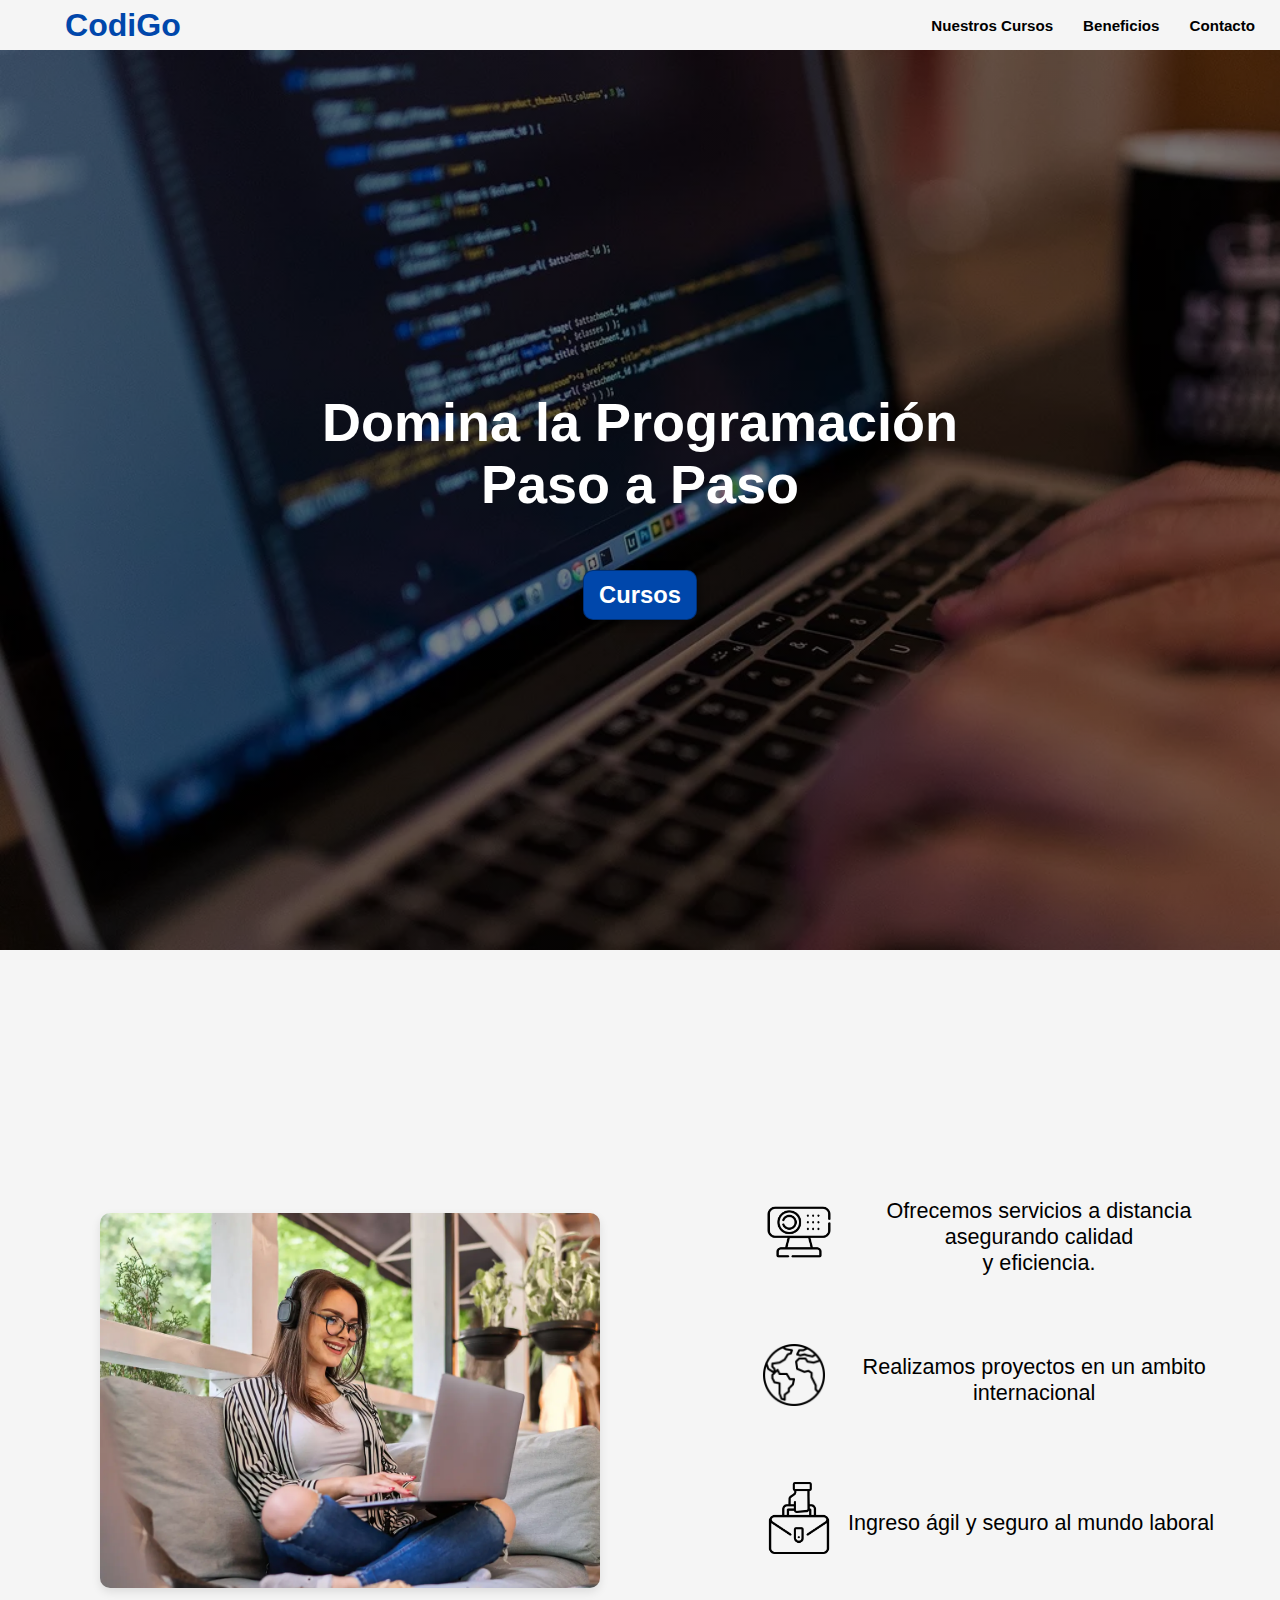
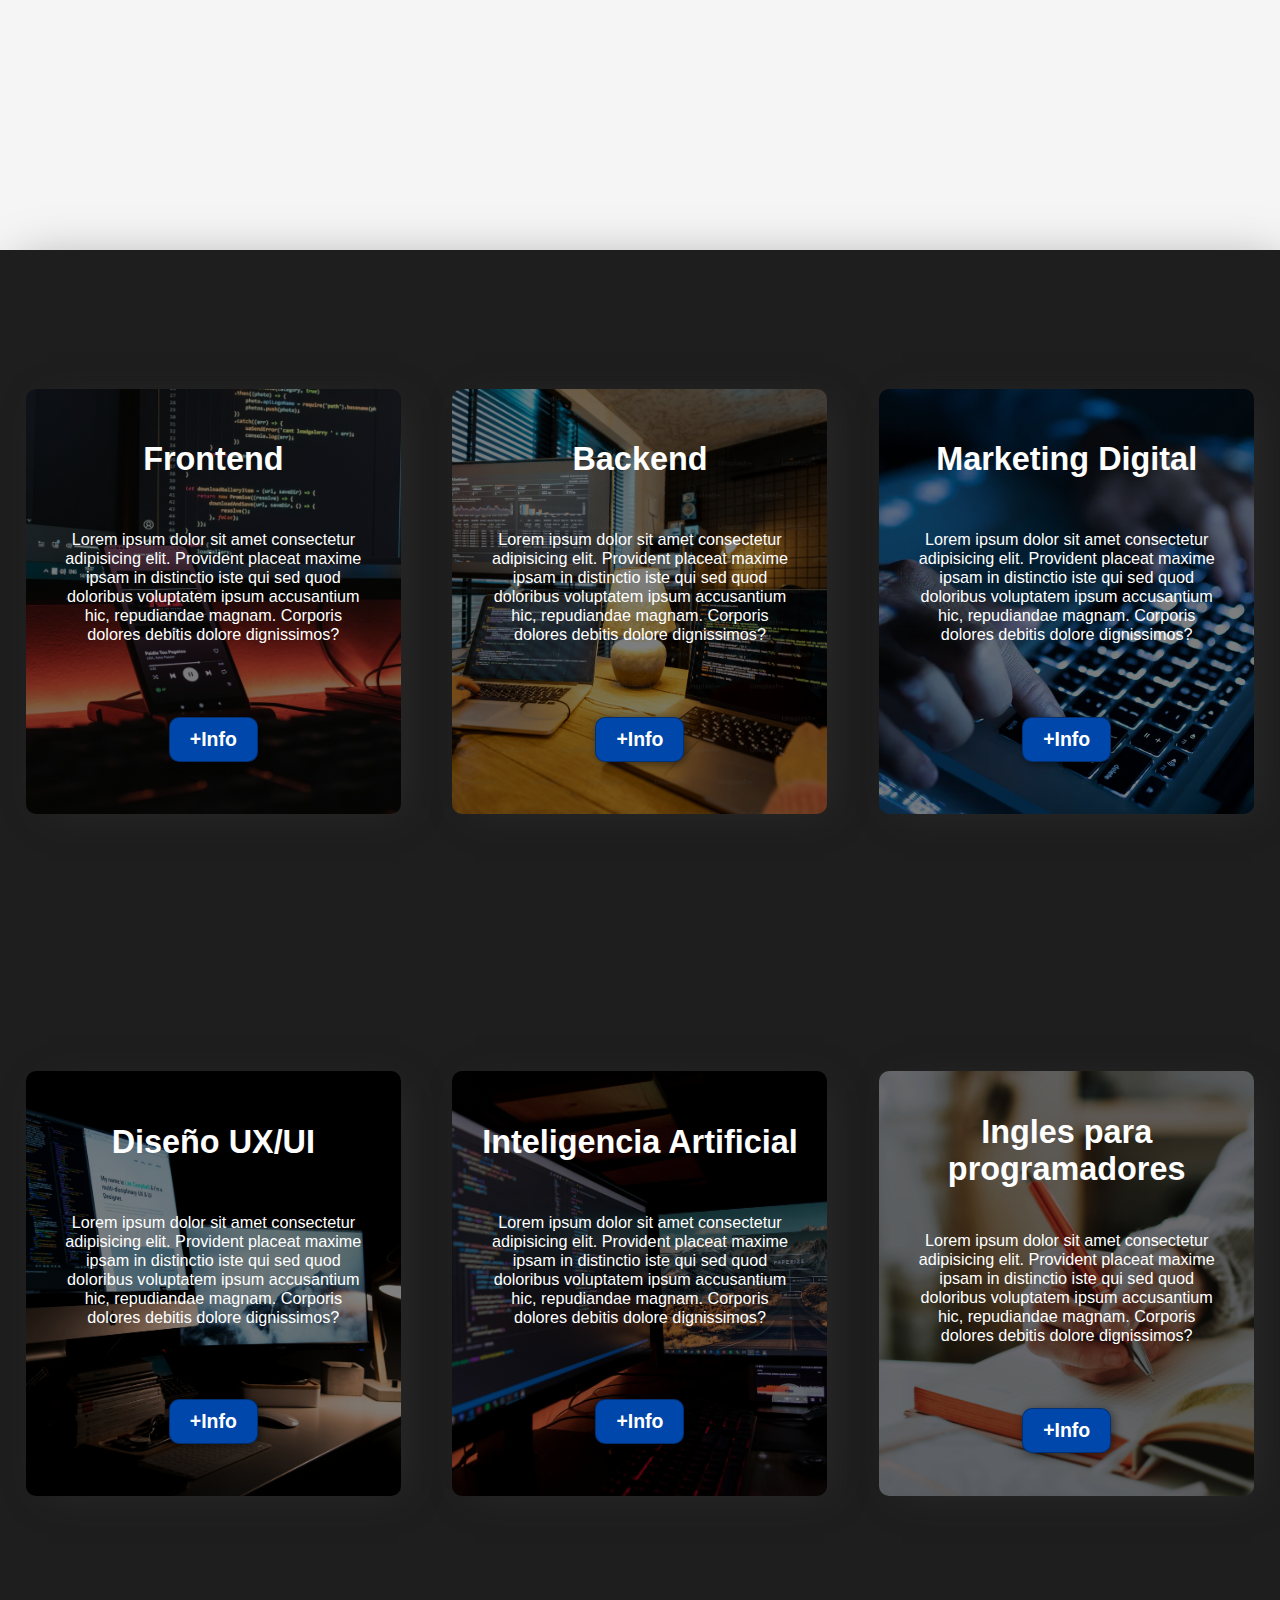
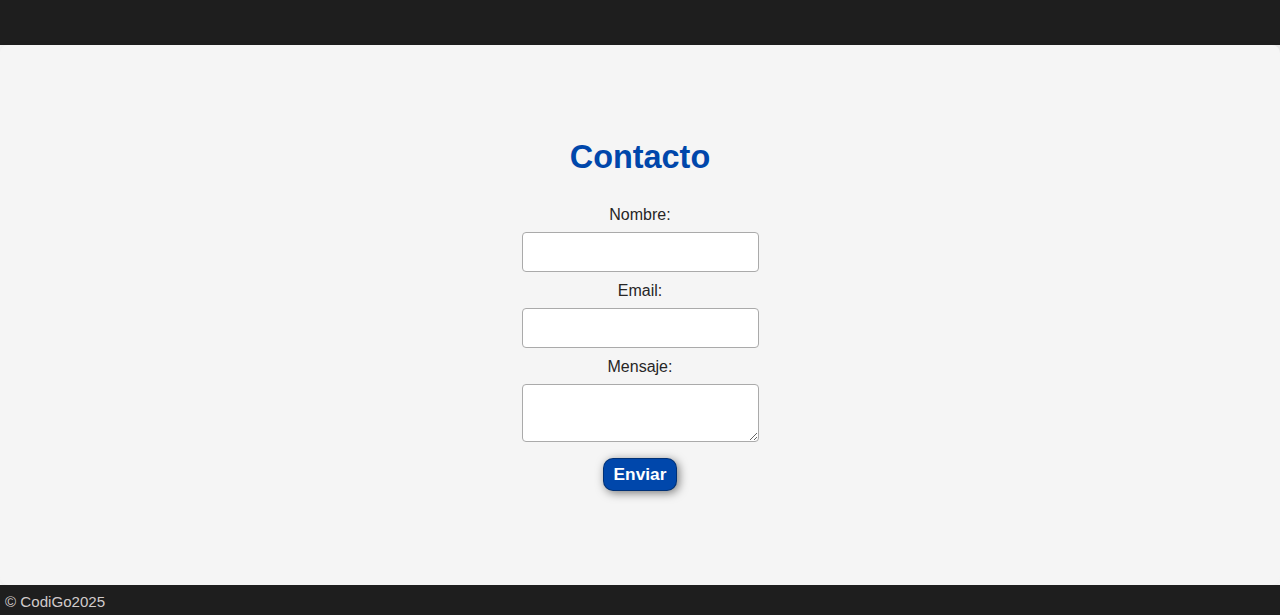
<file: index.html>
<!DOCTYPE html>
<html lang="en">
<head>
    <meta charset="UTF-8">
    <meta name="viewport" content="width=device-width, initial-scale=1.0">
    <link rel="stylesheet" href="css/styles.css">
    <title>CodiGo</title>
</head>
<body class="grid-container">
    
    <header class="header">
        <p class="logo">CodiGo</p>
    </header>

    <nav class="navbar">
        <a href="#cursos">Nuestros Cursos</a>
        <a href="#nosotros">Beneficios</a>
        <a href="#contacto">Contacto</a>
    </nav>

    <main class="main">
        <section class="hero" id="hero">
            <h1>Domina la Programación <br> Paso a Paso</h1>
            <a href="#cursos">
                <button>Cursos</button>
            </a>
        </section>

        <section class="nosotros" id="nosotros">

            <div class="imagen">
                <img src="images/Nosotrosimg.webp" alt="">
            </div>

            <div class="informacion">
                <div class="info">
                    <img src="images/camara-web.png" alt="">
                    <p>Ofrecemos servicios a distancia asegurando calidad <br>y eficiencia. </p>
                </div>
                <div class="info">
                    <img src="images/en-todo-el-mundo.png" alt="">
                    <p>Realizamos proyectos en un ambito internacional</p>
                </div>
                <div class="info">
                    <img src="images/maletin.png" alt="">
                    <p>Ingreso ágil y seguro al mundo laboral </p>
                </div>
            </div>
        </section>

        <section class="cursos" id="cursos">
            <div class="curso">
                <h2>Frontend</h2>
                <p>Lorem ipsum dolor sit amet consectetur adipisicing elit. Provident placeat maxime ipsam in distinctio iste qui sed quod doloribus voluptatem ipsum accusantium hic, repudiandae magnam. Corporis dolores debitis dolore dignissimos?</p>
                <a href="pages/frontend.html">
                    <button>+Info</button>
                </a>
            </div>
            <div class="curso">
                <h2>Backend</h2>
                <p>Lorem ipsum dolor sit amet consectetur adipisicing elit. Provident placeat maxime ipsam in distinctio iste qui sed quod doloribus voluptatem ipsum accusantium hic, repudiandae magnam. Corporis dolores debitis dolore dignissimos?</p>
                <a href="pages/backend.html">
                    <button>+Info</button>
                </a>
            </div>
            <div class="curso">
                <h2>Marketing Digital</h2>
                <p>Lorem ipsum dolor sit amet consectetur adipisicing elit. Provident placeat maxime ipsam in distinctio iste qui sed quod doloribus voluptatem ipsum accusantium hic, repudiandae magnam. Corporis dolores debitis dolore dignissimos?</p>
                <a href="pages/marketing.html">
                    <button>+Info</button>
                </a>
            </div>
            <div class="curso">
                <h2>Diseño UX/UI</h2>
                <p>Lorem ipsum dolor sit amet consectetur adipisicing elit. Provident placeat maxime ipsam in distinctio iste qui sed quod doloribus voluptatem ipsum accusantium hic, repudiandae magnam. Corporis dolores debitis dolore dignissimos?</p>
                <a href="pages/diseno.html">
                    <button>+Info</button>
                </a>
            </div>
            <div class="curso">
                <h2>Inteligencia Artificial</h2>
                <p>Lorem ipsum dolor sit amet consectetur adipisicing elit. Provident placeat maxime ipsam in distinctio iste qui sed quod doloribus voluptatem ipsum accusantium hic, repudiandae magnam. Corporis dolores debitis dolore dignissimos?</p>
                <a href="pages/artificial.html">
                    <button>+Info</button>
                </a>
            </div>
            <div class="curso">
                <h2>Ingles para programadores</h2>
                <p>Lorem ipsum dolor sit amet consectetur adipisicing elit. Provident placeat maxime ipsam in distinctio iste qui sed quod doloribus voluptatem ipsum accusantium hic, repudiandae magnam. Corporis dolores debitis dolore dignissimos?</p>
                <a href="pages/ingles.html">
                    <button>+Info</button>
                </a>
            </div>
        </section>

        <section class="contacto" id="contacto">
            <h2>Contacto</h2>
            <form action="/sumbit" method="post">
                <div class="campo">
                    <label for="name">Nombre:</label>
                    <input type="text" name="name" id="name">
                </div>
                <div class="campo">
                    <label for="email">Email:</label>
                    <input type="email" name="email" id="email">
                </div>
                <div class="campo">
                    <label for="asunto">Mensaje:</label>
                    <textarea name="asunto" id="asunto"></textarea>
                </div>
            </form>
            <button>Enviar</button>
        </section>
    </main>

    <footer class="footer">
        <p>&copy; CodiGo2025</p>
    </footer>
</body>
</html>
</file>
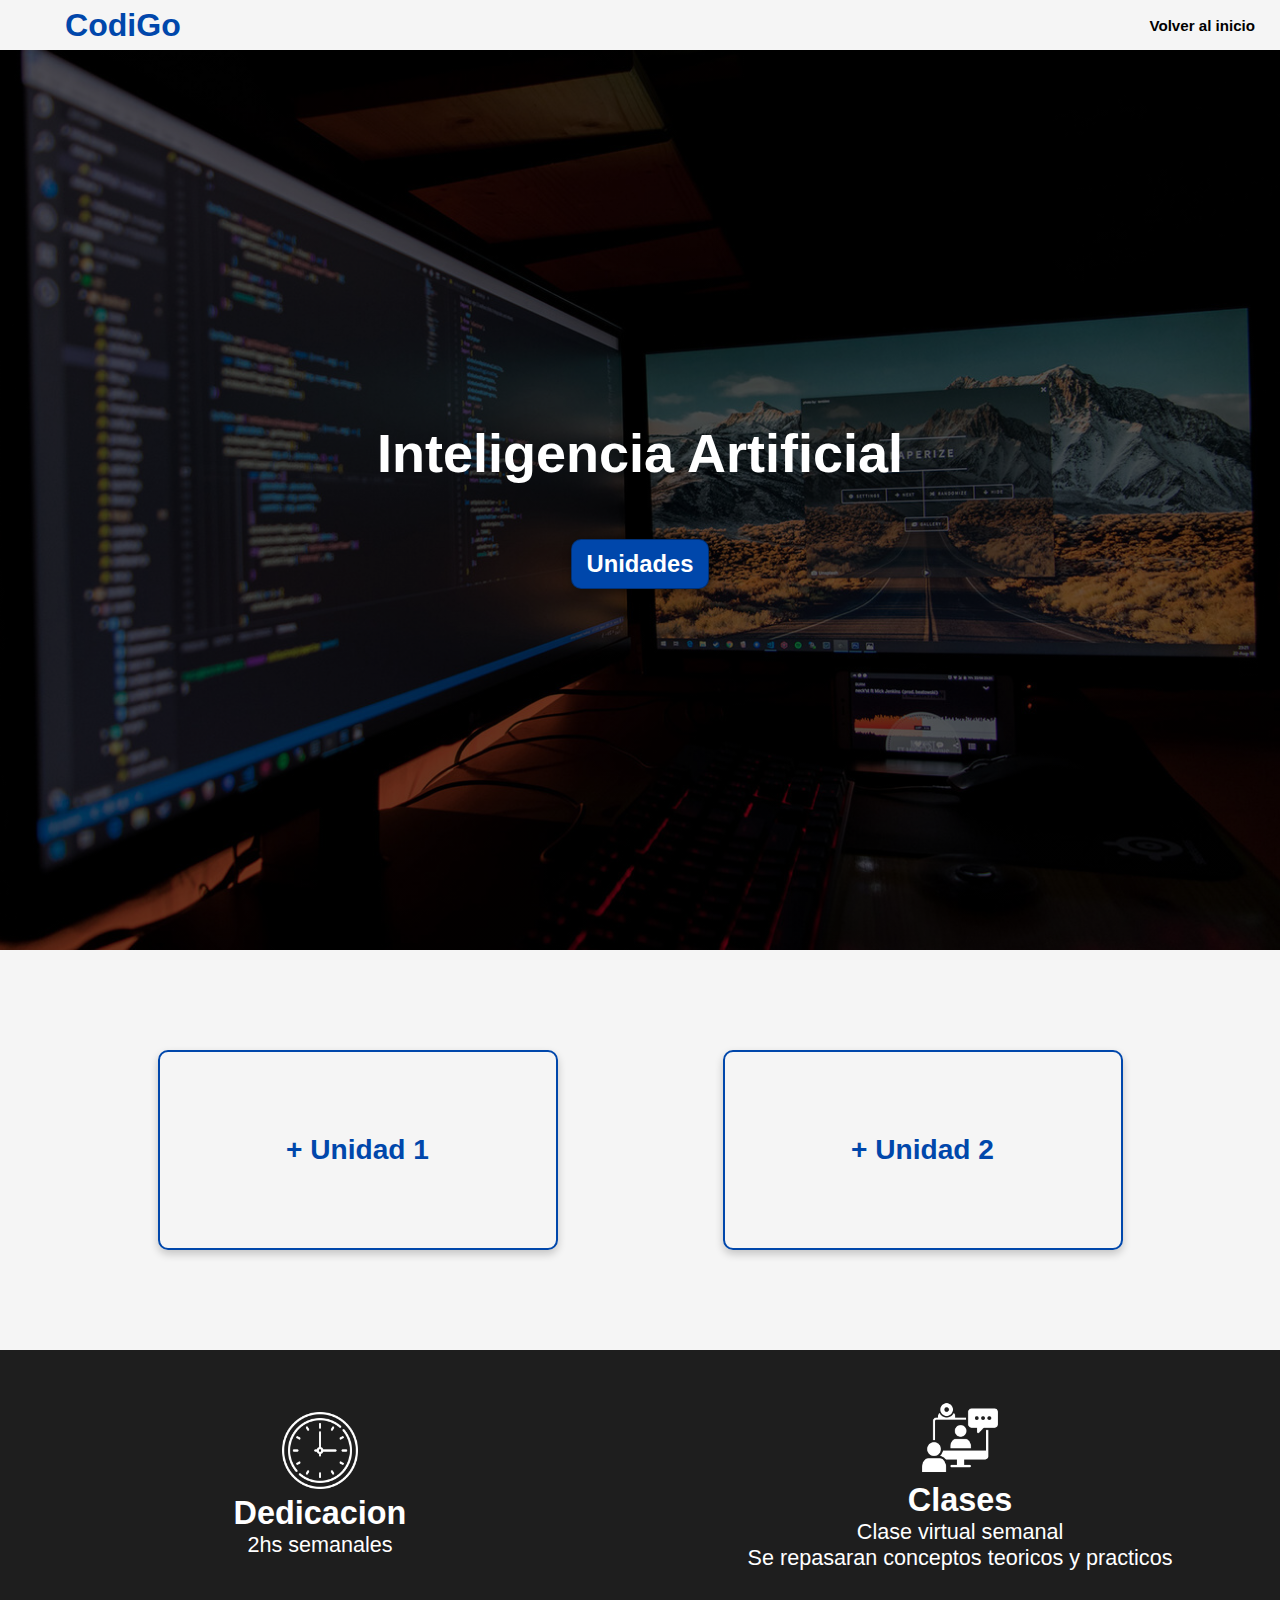
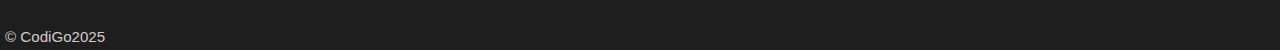
<file: pages/artificial.html>
<!DOCTYPE html>
<html lang="en">
<head>
    <meta charset="UTF-8">
    <meta name="viewport" content="width=device-width, initial-scale=1.0">
    <link rel="stylesheet" href="../css/styles.css">
    <title>CodiGo</title>
</head>
<body class="grid-container">
    <header class="header">
        <p class="logo">CodiGo</p>
    </header>

    <nav class="navbar">
        <a href="../index.html">Volver al inicio</a>
    </nav>

    <main class="main">
        <section class="hero" id="hero" style="background-image: linear-gradient(0deg, rgba(0, 0, 0, 0.6), rgba(0, 0, 0, 0.6)), url(../images/img5.jpg); background-position: right;">
            <h1>Inteligencia Artificial </h1>
            <a href="#unidades">
                <button>Unidades</button>
            </a>
        </section>

        <section class="unidades" id="unidades">
            <div class="unidad">
                <p>+ Unidad 1</p>
            </div>
            <div class="unidad">
                <p>+ Unidad 2</p>
            </div>
        </section>   

        <section class="informacion-materia">
            <div class="info-materia">
                <img src="../images/reloj-circular-unidades.png" alt="">
                <h2>Dedicacion</h2>
                <p>2hs semanales</p>
            </div>

            <div class="info-materia">
                <img src="../images/videollamada-unidades.png" alt="">
                <h2>Clases</h2>
                <p>Clase virtual semanal <br> Se repasaran conceptos teoricos y practicos</p>
            </div>
        </section>
    </main>

    <footer class="footer">
        <p>&copy; CodiGo2025</p>
    </footer>
</body>
</html>
</file>
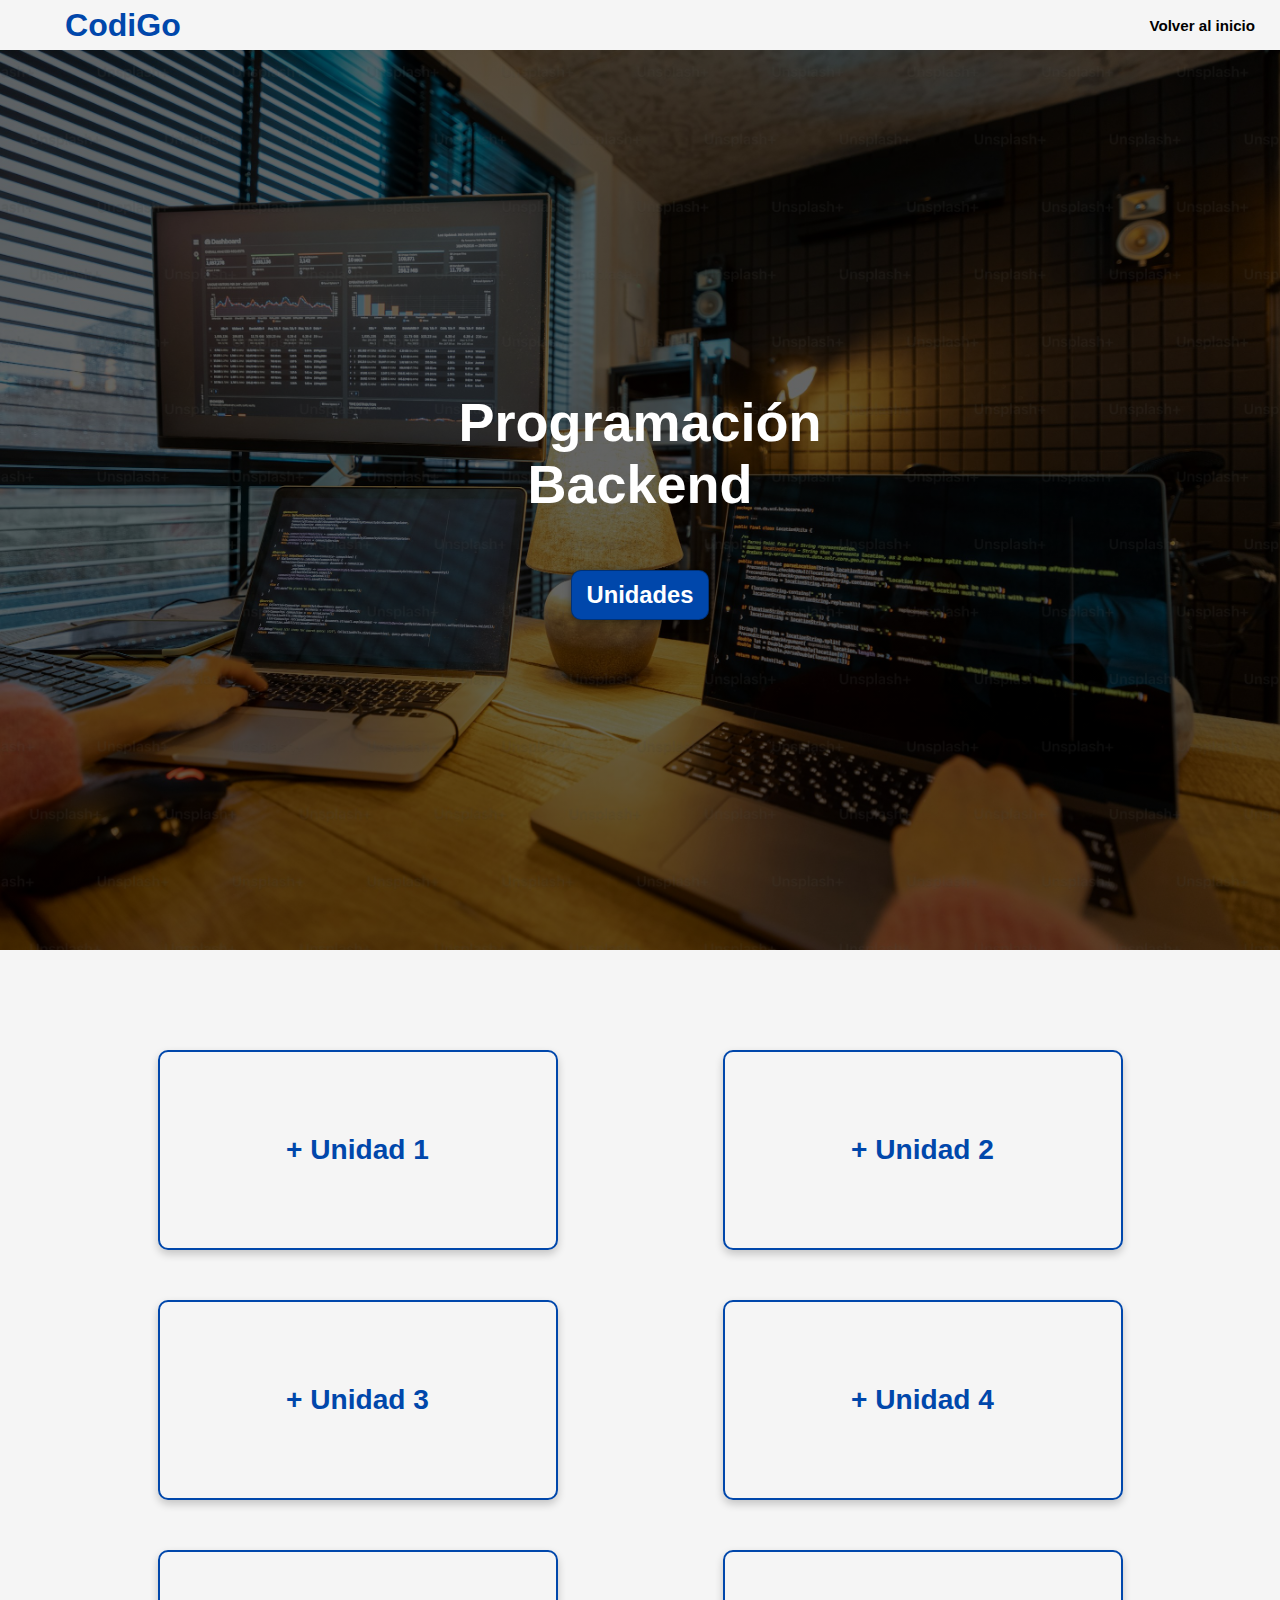
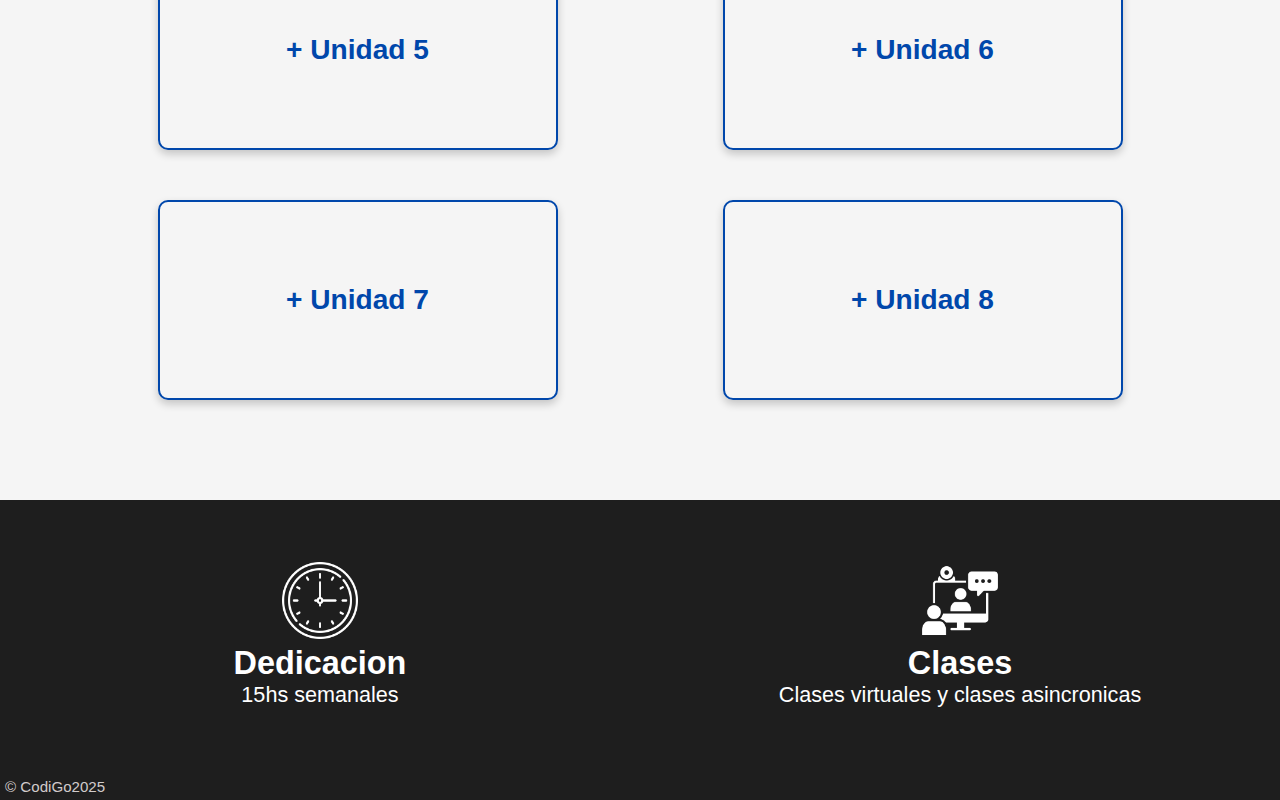
<file: pages/backend.html>
<!DOCTYPE html>
<html lang="en">
<head>
    <meta charset="UTF-8">
    <meta name="viewport" content="width=device-width, initial-scale=1.0">
    <link rel="stylesheet" href="../css/styles.css">
    <title>CodiGo</title>
</head>
<body class="grid-container">
    <header class="header">
        <p class="logo">CodiGo</p>
    </header>

    <nav class="navbar">
        <a href="../index.html">Volver al inicio</a>
    </nav>

    <main class="main">
        <section class="hero" id="hero" style="background-image: linear-gradient(0deg, rgba(0, 0, 0, 0.6), rgba(0, 0, 0, 0.6)), url(../images/premium_photo-1663040543387-cb7c78c4f012.jpg); background-position: right;">
            <h1>Programación <br> Backend</h1>
            <a href="#unidades">
                <button>Unidades</button>
            </a>
        </section>

        <section class="unidades" id="unidades">
            <div class="unidad">
                <p>+ Unidad 1</p>
            </div>
            <div class="unidad">
                <p>+ Unidad 2</p>
            </div>
            <div class="unidad">
                <p>+ Unidad 3</p>
            </div>
            <div class="unidad">
                <p>+ Unidad 4</p>
            </div>
            <div class="unidad">
                <p>+ Unidad 5</p>
            </div>
            <div class="unidad">
                <p>+ Unidad 6</p>
            </div>
            <div class="unidad">
                <p>+ Unidad 7</p>
            </div>
            <div class="unidad">
                <p>+ Unidad 8</p>
            </div>
        </section>   

        <section class="informacion-materia">
            <div class="info-materia">
                <img src="../images/reloj-circular-unidades.png" alt="">
                <h2>Dedicacion</h2>
                <p>15hs semanales</p>
            </div>

            <div class="info-materia">
                <img src="../images/videollamada-unidades.png" alt="">
                <h2>Clases</h2>
                <p>Clases virtuales y clases asincronicas</p>
            </div>
        </section>
    </main>

    <footer class="footer">
        <p>&copy; CodiGo2025</p>
    </footer>
</body>
</html>
</file>
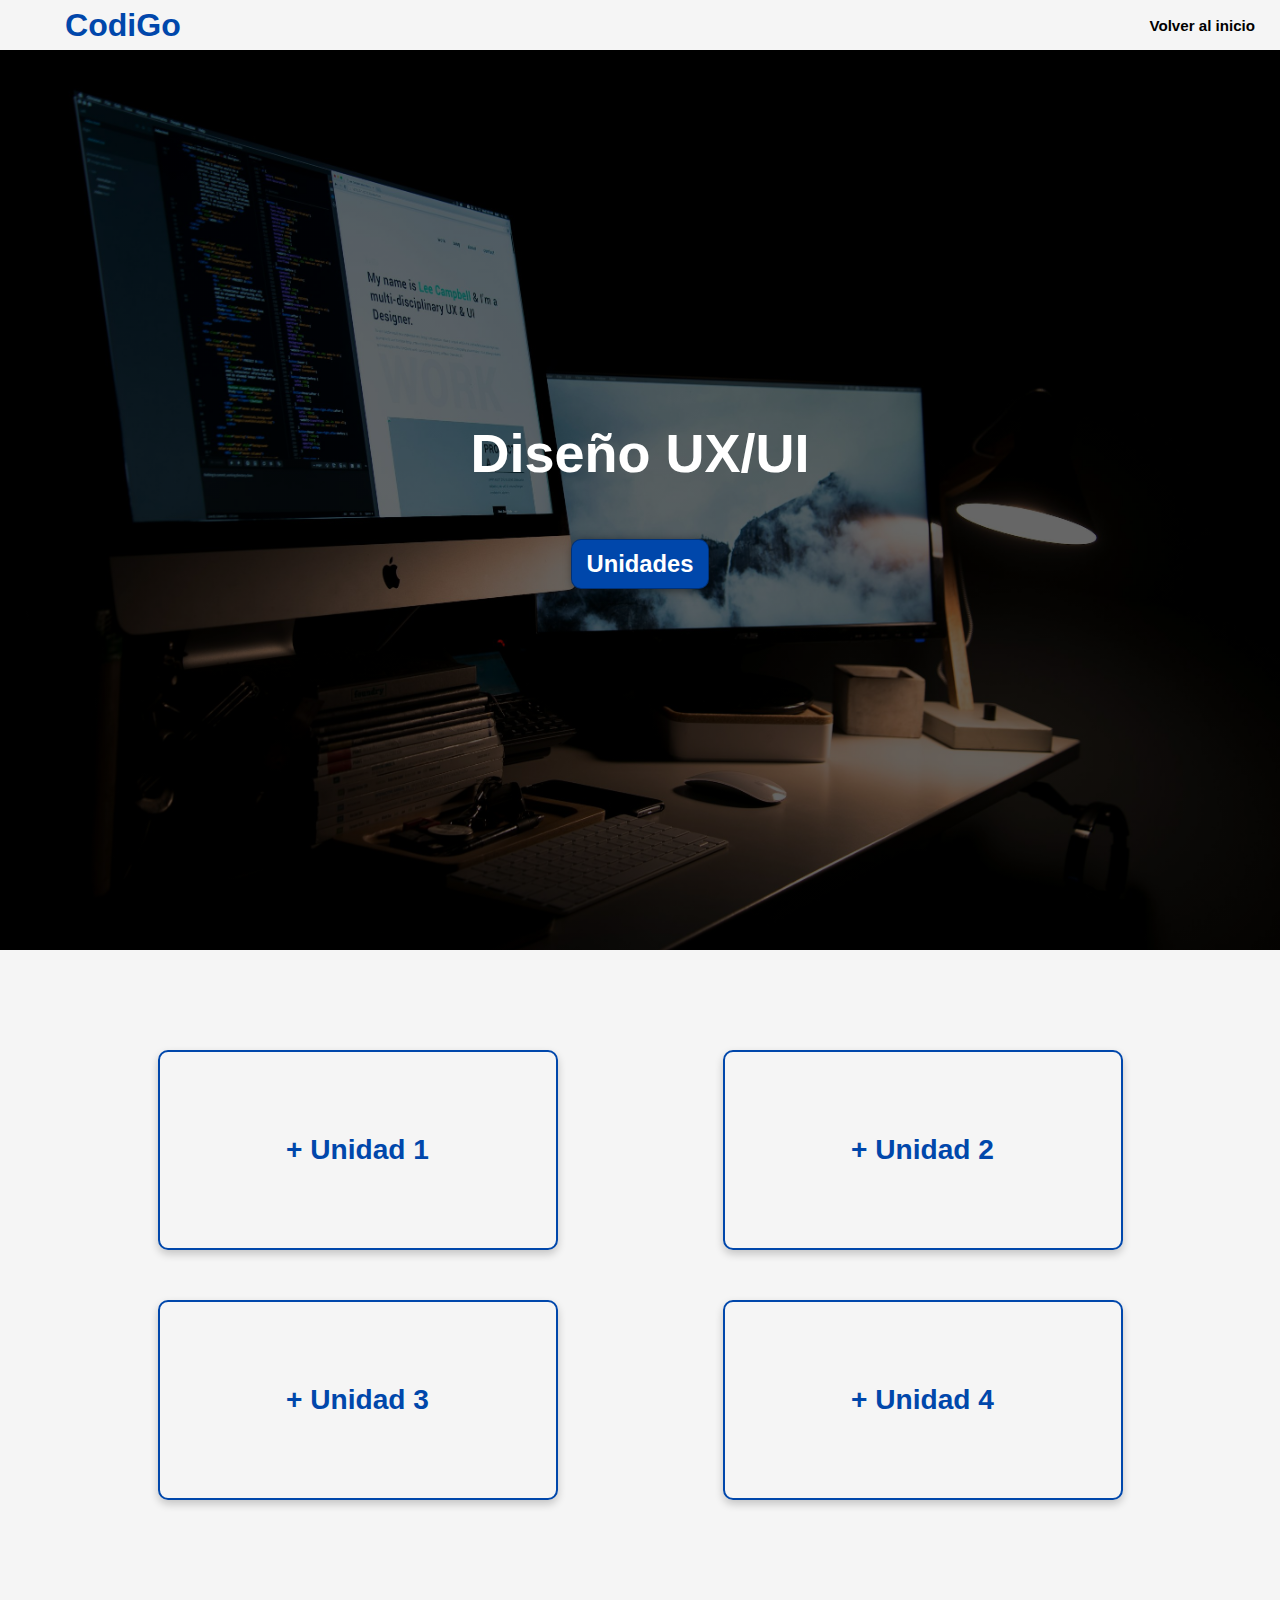
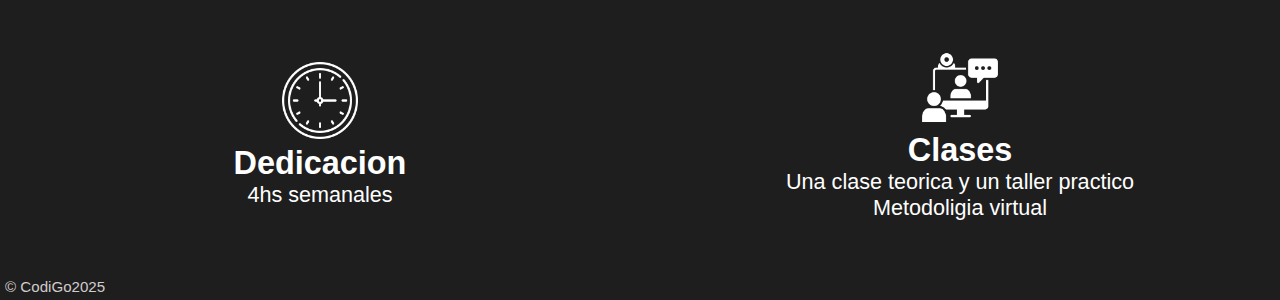
<file: pages/diseno.html>
<!DOCTYPE html>
<html lang="en">
<head>
    <meta charset="UTF-8">
    <meta name="viewport" content="width=device-width, initial-scale=1.0">
    <link rel="stylesheet" href="../css/styles.css">
    <title>CodiGo</title>
</head>
<body class="grid-container">
    <header class="header">
        <p class="logo">CodiGo</p>
    </header>

    <nav class="navbar">
        <a href="../index.html">Volver al inicio</a>
    </nav>

    <main class="main">
        <section class="hero" id="hero" style="background-image: linear-gradient(0deg, rgba(0, 0, 0, 0.6), rgba(0, 0, 0, 0.6)), url(../images/img4.jpg); background-position: right;">
            <h1>Diseño UX/UI </h1>
            <a href="#unidades">
                <button>Unidades</button>
            </a>
        </section>

        <section class="unidades" id="unidades">
            <div class="unidad">
                <p>+ Unidad 1</p>
            </div>
            <div class="unidad">
                <p>+ Unidad 2</p>
            </div>
            <div class="unidad">
                <p>+ Unidad 3</p>
            </div>
            <div class="unidad">
                <p>+ Unidad 4</p>
            </div>
        </section>   

        <section class="informacion-materia">
            <div class="info-materia">
                <img src="../images/reloj-circular-unidades.png" alt="">
                <h2>Dedicacion</h2>
                <p>4hs semanales</p>
            </div>

            <div class="info-materia">
                <img src="../images/videollamada-unidades.png" alt="">
                <h2>Clases</h2>
                <p>Una clase teorica y un taller practico <br> Metodoligia virtual</p>
            </div>
        </section>
    </main>

    <footer class="footer">
        <p>&copy; CodiGo2025</p>
    </footer>
</body>
</html>
</file>
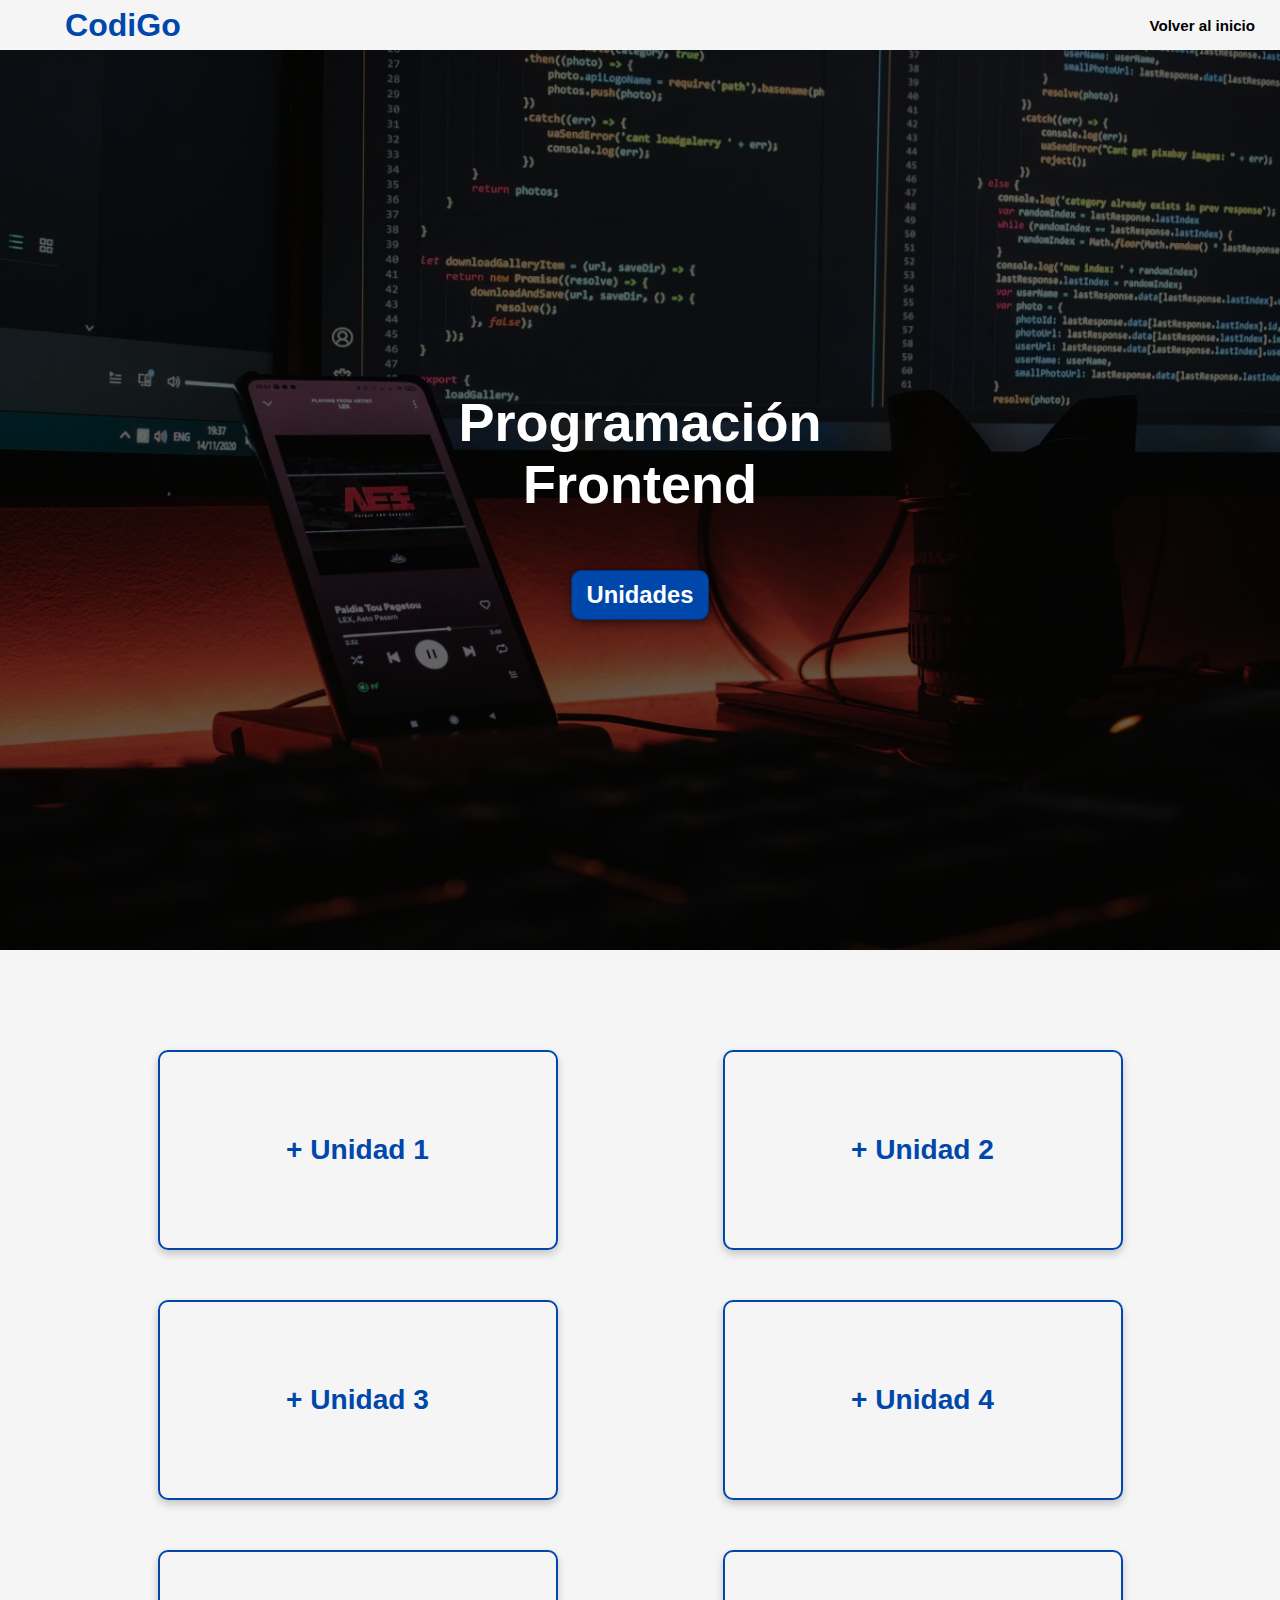
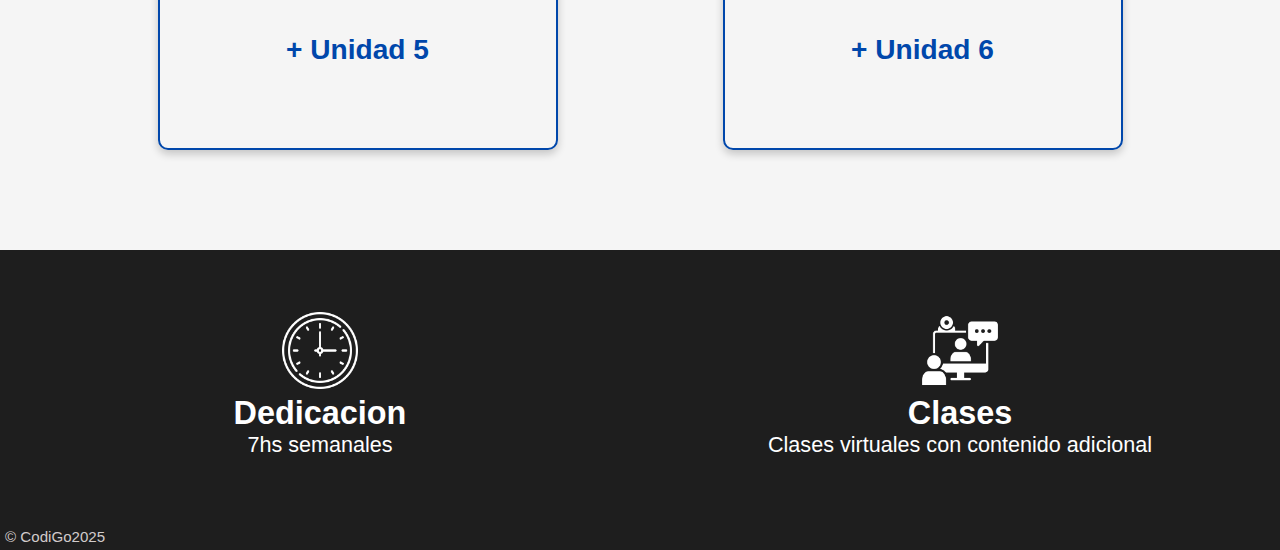
<file: pages/frontend.html>
<!DOCTYPE html>
<html lang="en">
<head>
    <meta charset="UTF-8">
    <meta name="viewport" content="width=device-width, initial-scale=1.0">
    <link rel="stylesheet" href="../css/styles.css">
    <title>CodiGo</title>
</head>
<body class="grid-container">
    <header class="header">
        <p class="logo">CodiGo</p>
    </header>

    <nav class="navbar">
        <a href="../index.html">Volver al inicio</a>
    </nav>

    <main class="main">
        <section class="hero" id="hero" style="background-image: linear-gradient(0deg, rgba(0, 0, 0, 0.6), rgba(0, 0, 0, 0.6)), url(../images/img7.jpg); background-position: right;">
            <h1>Programación <br> Frontend</h1>
            <a href="#unidades">
                <button>Unidades</button>
            </a>
        </section>

        <section class="unidades" id="unidades">
            <div class="unidad">
                <p>+ Unidad 1</p>
            </div>
            <div class="unidad">
                <p>+ Unidad 2</p>
            </div>
            <div class="unidad">
                <p>+ Unidad 3</p>
            </div>
            <div class="unidad">
                <p>+ Unidad 4</p>
            </div>
            <div class="unidad">
                <p>+ Unidad 5</p>
            </div>
            <div class="unidad">
                <p>+ Unidad 6</p>
            </div>
        </section>   

        <section class="informacion-materia">
            <div class="info-materia">
                <img src="../images/reloj-circular-unidades.png" alt="">
                <h2>Dedicacion</h2>
                <p>7hs semanales</p>
            </div>

            <div class="info-materia">
                <img src="../images/videollamada-unidades.png" alt="">
                <h2>Clases</h2>
                <p>Clases virtuales con contenido adicional</p>
            </div>
        </section>
    </main>

    <footer class="footer">
        <p>&copy; CodiGo2025</p>
    </footer>
</body>
</html>
</file>
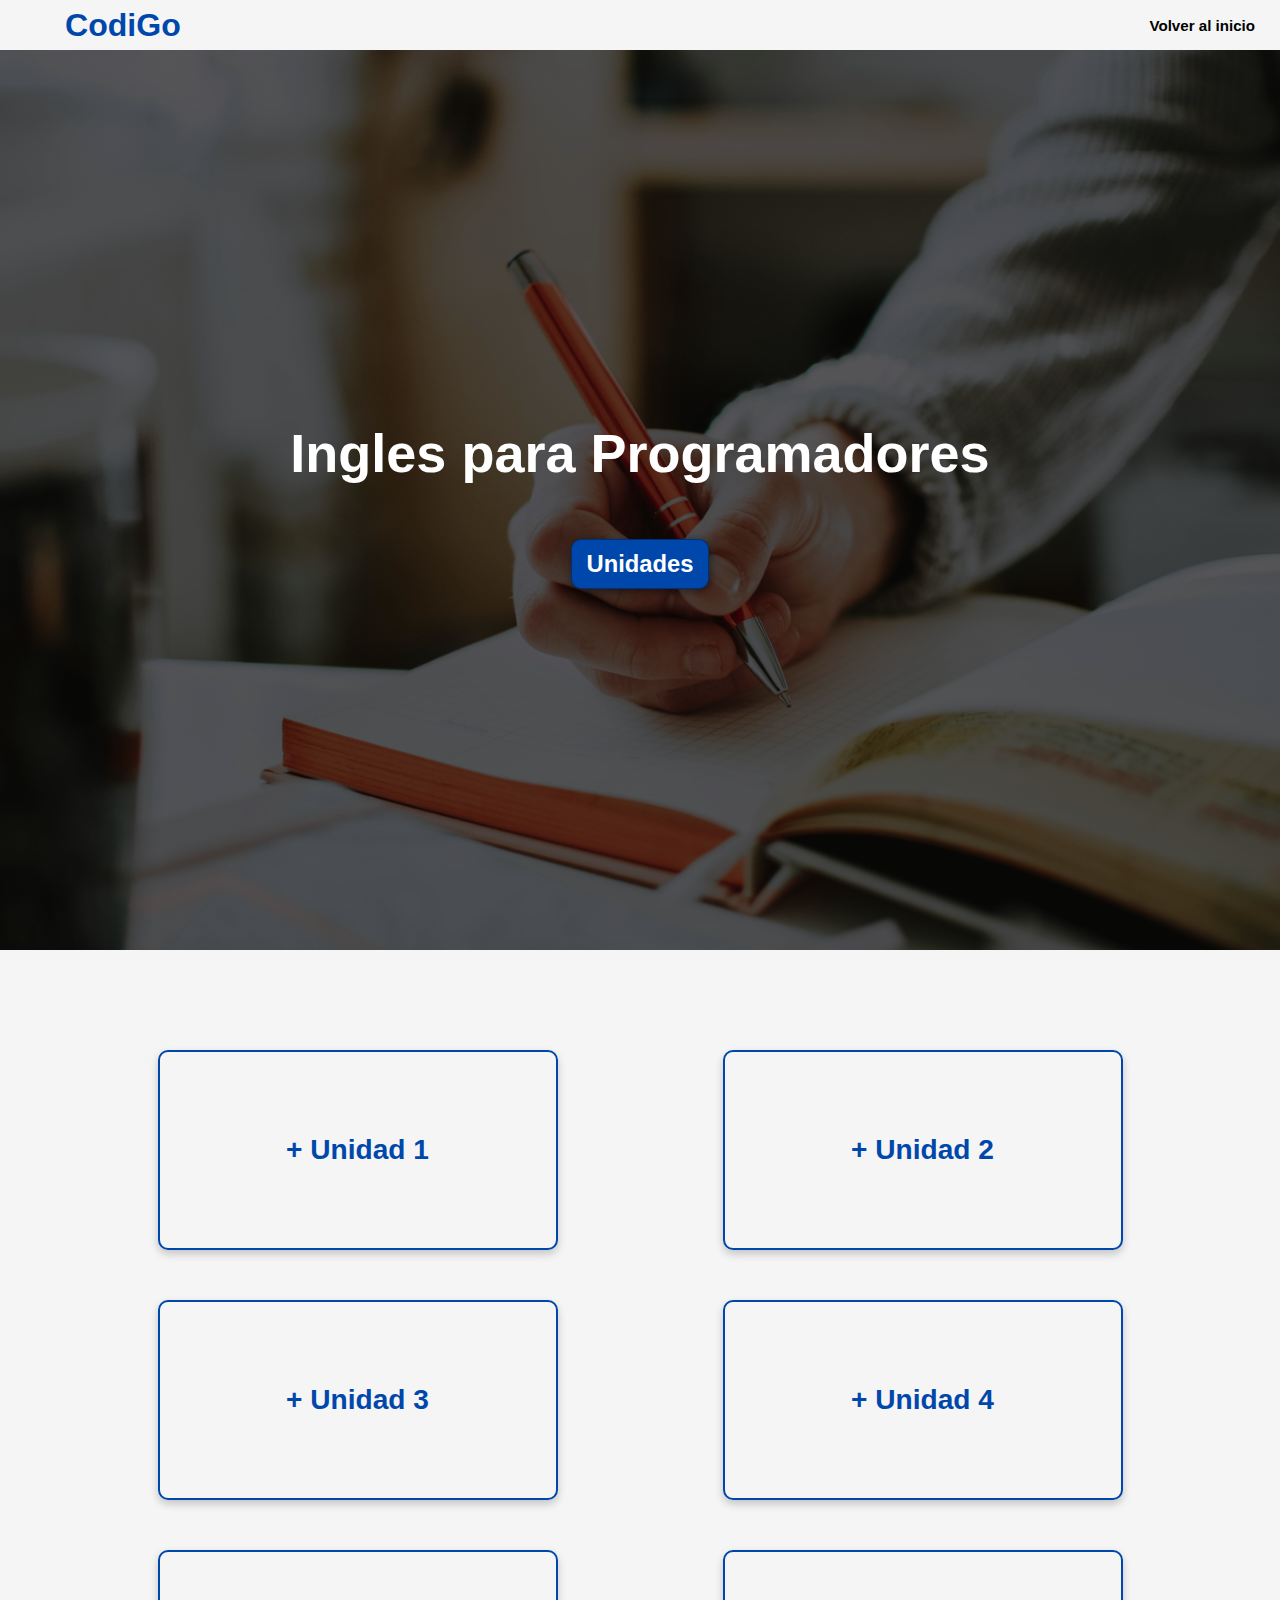
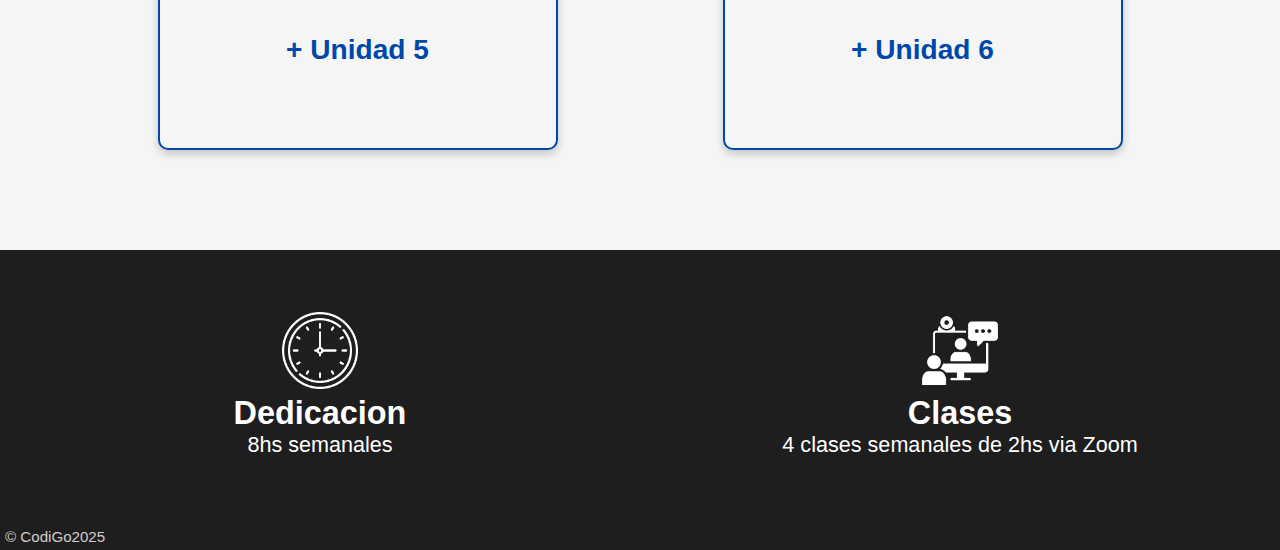
<file: pages/ingles.html>
<!DOCTYPE html>
<html lang="en">
<head>
    <meta charset="UTF-8">
    <meta name="viewport" content="width=device-width, initial-scale=1.0">
    <link rel="stylesheet" href="../css/styles.css">
    <title>CodiGo</title>
</head>
<body class="grid-container">
    <header class="header">
        <p class="logo">CodiGo</p>
    </header>

    <nav class="navbar">
        <a href="../index.html">Volver al inicio</a>
    </nav>

    <main class="main">
        <section class="hero" id="hero" style="background-image: linear-gradient(0deg, rgba(0, 0, 0, 0.6), rgba(0, 0, 0, 0.6)), url(../images/img6.jpg); background-position: right;">
            <h1>Ingles para Programadores </h1>
            <a href="#unidades">
                <button>Unidades</button>
            </a>
        </section>

        <section class="unidades" id="unidades">
            <div class="unidad">
                <p>+ Unidad 1</p>
            </div>
            <div class="unidad">
                <p>+ Unidad 2</p>
            </div>
            <div class="unidad">
                <p>+ Unidad 3</p>
            </div>
            <div class="unidad">
                <p>+ Unidad 4</p>
            </div>
            <div class="unidad">
                <p>+ Unidad 5</p>
            </div>
            <div class="unidad">
                <p>+ Unidad 6</p>
            </div>
        </section>   

        <section class="informacion-materia">
            <div class="info-materia">
                <img src="../images/reloj-circular-unidades.png" alt="">
                <h2>Dedicacion</h2>
                <p>8hs semanales</p>
            </div>

            <div class="info-materia">
                <img src="../images/videollamada-unidades.png" alt="">
                <h2>Clases</h2>
                <p>4 clases semanales de 2hs via Zoom</p>
            </div>
        </section>
    </main>

    <footer class="footer">
        <p>&copy; CodiGo2025</p>
    </footer>
</body>
</html>
</file>
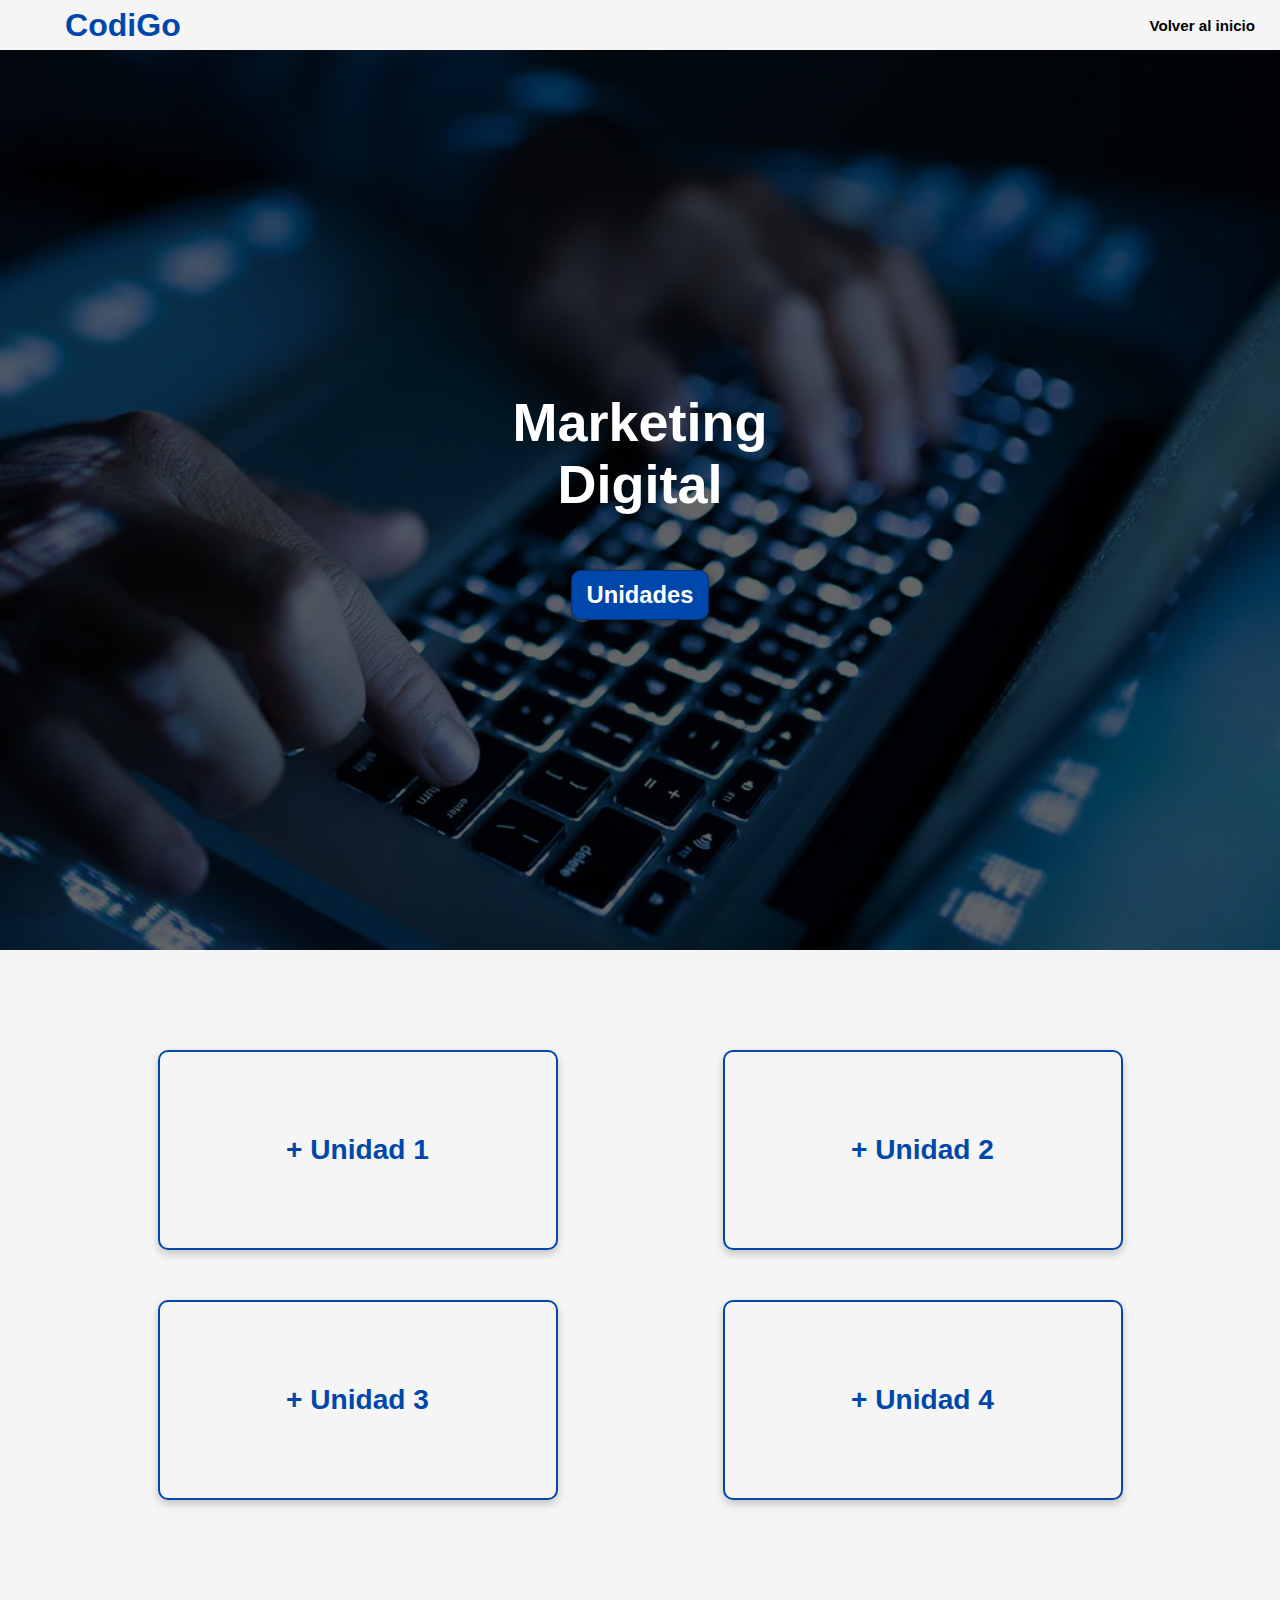
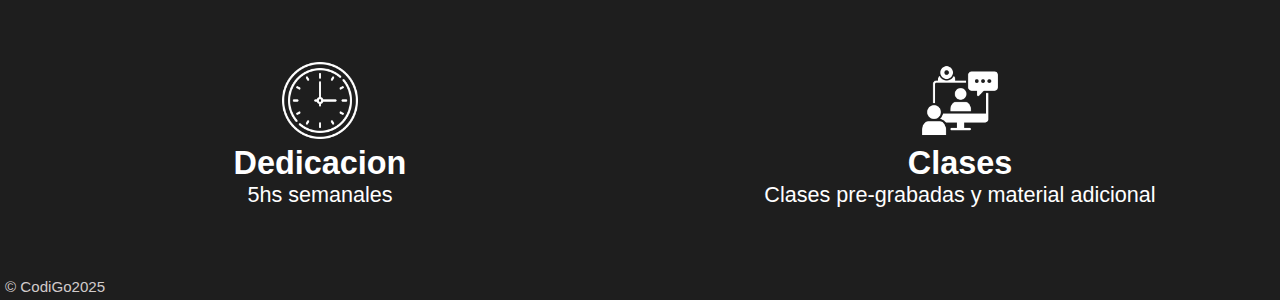
<file: pages/marketing.html>
<!DOCTYPE html>
<html lang="en">
<head>
    <meta charset="UTF-8">
    <meta name="viewport" content="width=device-width, initial-scale=1.0">
    <link rel="stylesheet" href="../css/styles.css">
    <title>CodiGo</title>
</head>
<body class="grid-container">
    <header class="header">
        <p class="logo">CodiGo</p>
    </header>

    <nav class="navbar">
        <a href="../index.html">Volver al inicio</a>
    </nav>

    <main class="main">
        <section class="hero" id="hero" style="background-image: linear-gradient(0deg, rgba(0, 0, 0, 0.6), rgba(0, 0, 0, 0.6)), url(../images/img3.webp); background-position: right;">
            <h1>Marketing<br> Digital</h1>
            <a href="#unidades">
                <button>Unidades</button>
            </a>
        </section>

        <section class="unidades" id="unidades">
            <div class="unidad">
                <p>+ Unidad 1</p>
            </div>
            <div class="unidad">
                <p>+ Unidad 2</p>
            </div>
            <div class="unidad">
                <p>+ Unidad 3</p>
            </div>
            <div class="unidad">
                <p>+ Unidad 4</p>
            </div>

        </section>   

        <section class="informacion-materia">
            <div class="info-materia">
                <img src="../images/reloj-circular-unidades.png" alt="">
                <h2>Dedicacion</h2>
                <p>5hs semanales</p>
            </div>

            <div class="info-materia">
                <img src="../images/videollamada-unidades.png" alt="">
                <h2>Clases</h2>
                <p>Clases pre-grabadas y material adicional</p>
            </div>
        </section>
    </main>

    <footer class="footer">
        <p>&copy; CodiGo2025</p>
    </footer>
</body>
</html>
</file>
<file: css/styles.css>
/*---------------------*/
/*Propiedades Generales*/
/*---------------------*/
* {
    margin: 0;
    padding: 0;
    box-sizing: border-box;
}

html {
    scroll-behavior: smooth;
}

body {
    font-family: 'Poppins', sans-serif;
    font-size: 1.35rem;
    min-height: 100vh;
}

button {
    font-size: 0.8em;
    padding: 5px 10px;
    border-radius: 10px;
    background-color: #0047AB;
    color: white;
    font-weight: bold;
    border: 1px solid rgba(0,0,0,0.3);
    box-shadow: 2px 2px 10px rgba(0, 0, 0, 0.5);
    cursor: pointer;
}

button:hover {
    background-color: rgb(35, 35, 204)
}

a {
    text-decoration: none;
    color: black;
}

/*---------------------------------*/
/*Composicion layout version mobile*/
/*---------------------------------*/

.grid-container > *{
    padding: 10px;
    text-align: center;
    font-weight: 500;
}

.grid-container {
    display: grid;
    grid-template: 
    "header" 
    "navbar" 
    "main" 
    "footer";
}

/*--------------*/
/*Estilos header*/
/*--------------*/

.header{
    grid-area: header;
    display: flex;
    align-items: center;
    justify-content: center;
    font-size: 1.65em;
    font-weight: bold;
    color: #0047AB;
    background-color: rgb(245, 245, 245);
}


.header p {
    margin-top: 20px;
}

/*---------------------------*/
/*Estilos barra de navegacion*/
/*---------------------------*/
.navbar {
    grid-area: navbar;
    background-color: rgb(245, 245, 245);
    display: flex;
    align-items: center;
    justify-content: center;
    flex-direction: column;
    font-size: 0.9em;
    font-weight: bold;
}

.navbar a {
    padding: 5px;
}

.navbar a:hover {
    color: #0047AB;
}

.main {
    grid-area: main;
    padding: 0;
}

/*------------*/
/*Estilos hero*/
/*------------*/

.hero {
    display: flex;
    flex-direction: column;
    height: 90vh;
    width: 100%;
    align-items: center;
    justify-content: center;
    color: white;
    background-image: linear-gradient(
        0deg,
        rgba(0, 0, 0, 0.5),
        rgba(0, 0, 0, 0.5)
    ),
    url(../images/20757.webp);
    background-repeat: no-repeat;
    background-size: cover;
}

.hero h1 {
    margin-top: 10px;
    font-size: 2.5em;
    font-weight: bold;
    text-align: center;
}

.hero button {
    font-size: 1.1em;
    margin-top: 55px;
    padding: 10px 15px;
}

/*-------------------------*/
/*Estilos seccion de cursos*/
/*-------------------------*/

.cursos {
    display: flex;
    flex-direction: column;
    align-items: center;
    justify-content: space-between;
    padding: 15px 0px;
    background-color: rgb(30,30,30);
    box-shadow: 10px 6px 50px -10px rgba(0,0,0,0.4); 
    color: white;
}

.curso {
    display: flex;
    flex-direction: column;
    align-items: center;
    justify-content: center;
    width: 96%;
    height: 22vh;
    border-radius: 10px;
    margin-bottom: 10px;
    box-shadow: 10px 6px 37px -13px rgba(51,51,51,0.74);
    background-repeat: no-repeat;
    background-size: cover;
}

.curso p {
    display: none;
}

.curso button {
    margin-top: 20px;
    padding: 10px 15px;
    font-size: 0.75em;
}

.curso:first-child {
    background-image: linear-gradient(
        0deg,
        rgba(0, 0, 0, 0.5),
        rgba(0, 0, 0, 0.5)
    ),
    url(../images/img7.jpg);
}

.curso:nth-child(2) {
    background-image: linear-gradient(
        0deg,
        rgba(0, 0, 0, 0.5),
        rgba(0, 0, 0, 0.5)
    ),
    url(../images/premium_photo-1663040543387-cb7c78c4f012.jpg);
}

.curso:nth-child(3) {
    background-image: linear-gradient(
        0deg,
        rgba(0, 0, 0, 0.5),
        rgba(0, 0, 0, 0.5)
    ),
    url(../images/img3.webp);
}

.curso:nth-child(4) {
    background-image: linear-gradient(
        0deg,
        rgba(0, 0, 0, 0.5),
        rgba(0, 0, 0, 0.5)
    ),
    url(../images/img4.jpg);
}

.curso:nth-child(5) {
    background-image: linear-gradient(
        0deg,
        rgba(0, 0, 0, 0.5),
        rgba(0, 0, 0, 0.5)
    ),
    url(../images/img5.jpg);
}

.curso:last-child {
    background-image: linear-gradient(
        0deg,
        rgba(0, 0, 0, 0.5),
        rgba(0, 0, 0, 0.5)
    ),
    url(../images/img6.jpg);
}

/*-----------------------------*/
/*Estilos seccion de beneficios*/
/*-----------------------------*/

.nosotros {
    display: flex;
    flex-direction: column;
    align-items: center;
    justify-content: center;
    height: 85vh;
    background-color: rgb(245, 245, 245);
    width: 100%;
}

.nosotros .imagen {
    display: none;
}

.informacion {
    overflow: hidden;
}

.info {
    display: flex;
    flex-direction: column;
    align-items: center;
    transition: transform 0.4s ease-in-out;
    text-align: center;
}

.info:hover {
    transform: scale(1.1) ;
}

.info p {
    margin-top: 10px;
}

.info img {
    width: 15%;
}

/*------------------------------*/
/*Estilos formulario de contacto*/
/*------------------------------*/

.contacto {
    display: flex;
    flex-direction: column;
    text-align: center;
    align-items: center;
    justify-content: center;
    border-radius: 8px;
    box-shadow: 0 4px 10px rgba(0, 0, 0, 0.1);
    padding: 30px;
    background-color: rgb(245, 245, 245);
    height: 60vh;
}

.contacto h2 {
    color: #0047AB;
    padding: 30px 30px;
}

.contacto label {
    display: block;
    font-size: 1rem;
    color: #272626;
    margin-bottom: 8px;
}
  
.contacto input,
.contacto textarea {
    width: 100%;
    padding: 10px;
    border: 1px solid #aaaaaa;
    border-radius: 4px;
    font-size: 1rem;
    color: #333;
}
  
.contacto input:focus,
.contacto textarea:focus {
    border-color: #007bff;
    outline: none;
}

.contacto button {
    margin-bottom: 30px;
}

.campo {
    margin-bottom: 10px;
    align-items: center;
}

/*--------------*/
/*Estilos footer*/
/*--------------*/

.footer {
    grid-area: footer;
    display: flex;
    background-color: rgb(30,30,30);
    align-items: self-start;
    color: rgb(209, 203, 203);
    font-size: 0.7em;
    padding: 8px 5px;
} 

/*-----------------------------------*/
/*Nuevos estilos para version desktop*/
/*-----------------------------------*/


@media (min-width: 1024px) {
    .grid-container {
        display: grid;
        grid-template: 
        "header navbar" 50px
        "main main" auto
        "footer footer" 30px
        ;
    }


    .header {
        justify-content: flex-start;
    }


    .header p {
        margin-bottom: 20px;
        margin-left: 55px;
        font-size: 0.9em;
    }

    .navbar {
        display: flex;
        flex-direction: row;
        align-items: center;
        justify-content: flex-end;
        font-size: 0.70em;
        
    }

    .navbar a {
        margin: 10px;
        margin-top: 20px;
        margin-bottom: 20px;
    }

    .hero {
        height: 100vh;
    }

    .nosotros {
        flex-direction: row;
        justify-content: space-evenly;
        height: 100vh;
    }

    .nosotros .imagen{
        display: flex;
        margin-left: 100px;
    }

    .imagen img {
        width: 500px;
        border-radius: 10px;
        box-shadow: 0 4px 10px rgba(0, 0, 0, 0.1);
    }


    .informacion {
        display: flex;
        flex-direction: column;
        align-items: center;
        margin: 50px;
    }

    .info{
        display: flex;
        flex-direction: row;
        align-items: center;
        margin-left: 100px;
        margin-bottom: 50px;
        text-align: center;
    }

    .info:first-child img{
        width: 15%;
    }

    .info:nth-child(2) img{
        width: 13%;
    }

    .info:last-child img{
        width: 15%;
    }

    .info img {
        margin: 13px;
    }

    .cursos {
        display: grid;
        grid-template-columns: 1fr 1fr 1fr;
        height: 155vh;
    }

    .curso {
        display: flex;
        align-items: center;
        justify-content: space-evenly;
        height: 425px;
        width: 375px;
        background-position: center;
        background-size: cover;
        background-repeat: no-repeat;
        place-self: center;
    }

    .curso p {
        display: block;
        font-size: 0.75em;
        text-align: center;
        width: 300px;
    }    

    .curso button {
        padding: 10px 20px;
        font-size: 0.9em;
    }
}

/*-------------------------------------*/
/*Estilos para las pages version mobile*/
/*-------------------------------------*/

.unidades {
    display: flex;
    flex-direction: column;
    flex-wrap: wrap;
    align-items: center;
    justify-content: center;
    font-size: 1.3em;
    font-weight: bold;
    background-color: rgb(245, 245, 245);
}

.unidad {
    display: flex;
    align-items: center;
    justify-content: center;
    border: 2px solid #0047AB;
    width: 95%;
    height: 13vh;
    text-align: center;
    border-radius: 10px;
    margin: 15px;
    cursor: pointer;
    box-shadow: 0 4px 8px rgba(0, 0, 0, 0.2);
    transition: transform 0.2s ease;
    transition: background-color 0.4s ease, color 0.4s ease;
}

.unidad:hover {
    transform: translateY(-6px);
    background-color: #0047AB; 
}

.unidad p {
    color: #0047AB;
    transition: color 0.5s ease;
}

.unidad:hover p{
    color: rgb(245, 245, 245);
}

.informacion-materia {
    display: flex;
    flex-direction: column;
    justify-content: space-evenly;
    height: 60vh;
    align-items: center;
    color: white;
    text-align: center;
    background-color: rgb(30, 30, 30);
}

.info-materia img{
    width: 15%;
}

/*--------------------------------------*/
/*Estilos para las pages version desktop*/
/*--------------------------------------*/

@media (min-width: 1024px) {
    .informacion-materia {
        display: flex;
        flex-direction: row;
        justify-content: space-around;
        height: 30vh;
    }


    .unidades {
        display: grid;
        grid-template-columns: repeat(auto-fit, minmax(400px, 1fr));
        grid-auto-rows: 200px;
        background-color: rgb(245, 245, 245);
        gap: 50px;
        padding: 100px;
    }

    .unidad {
        width: 400px;
        height: 200px;
        place-self: center;
        text-align: center;
        font-size: 0.9;
    }

}
</file>
